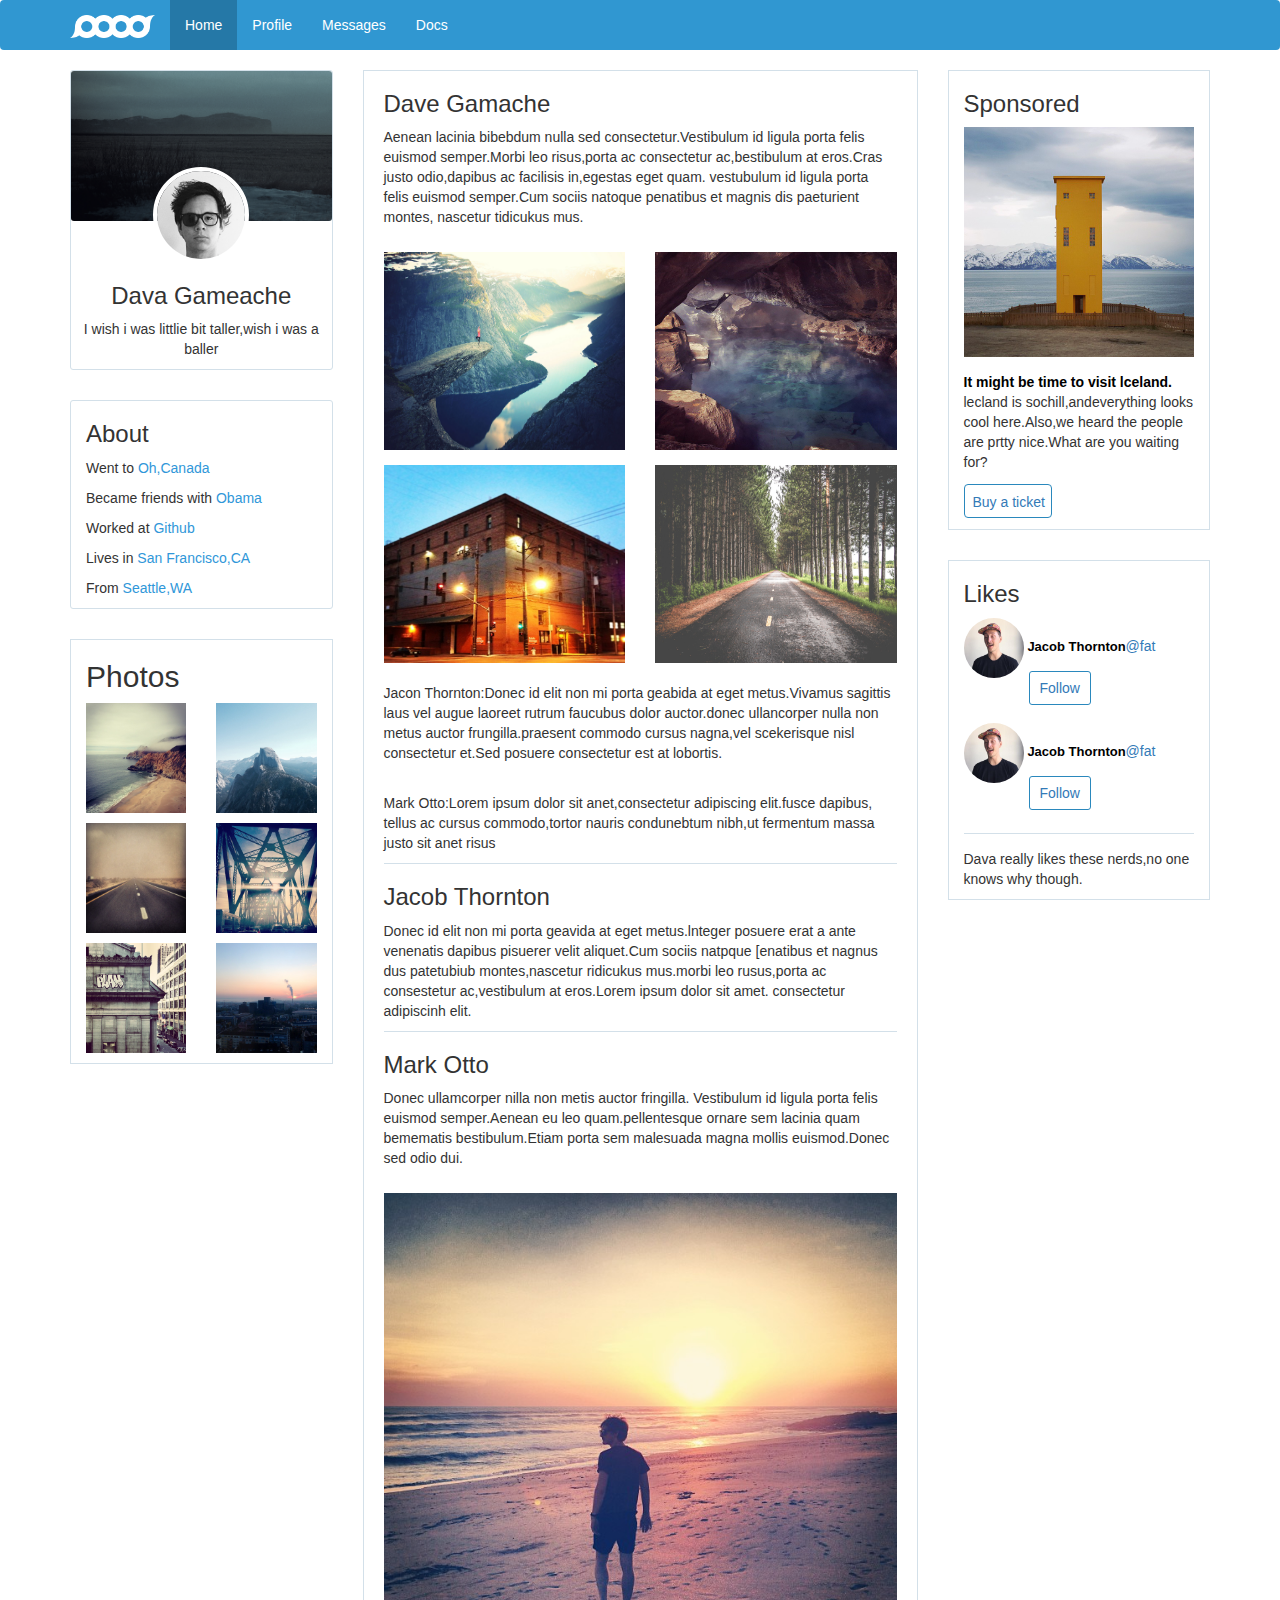
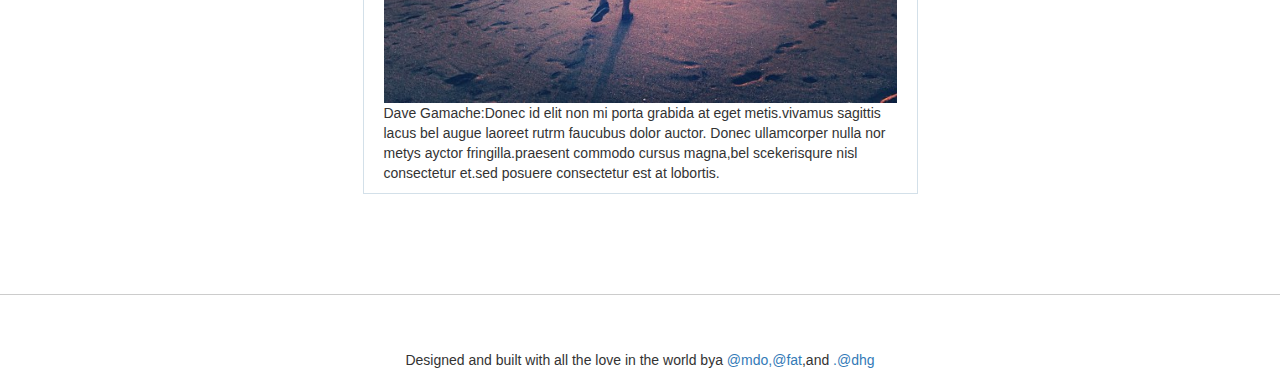
<file: 练习/index.html>
<!DOCTYPE html>
<html lang="en">
<head>
    <meta charset="UTF-8">
    <title>Document</title>
    <meta name="viewport" content="width=device-width, user-scalable=no, initial-scale=1.0, maximum-scale=1.0, minimum-scale=1.0">
    <link rel="stylesheet" href="bootstrap-3.3.4-dist/css/bootstrap.min.css">
    <link rel="stylesheet" href="css/style.css">
</head>
<body>
    <nav class="navbar navbar-default">
          <div class="container">
            <div class="navbar-header">
              <button type="button" class="navbar-toggle collapsed" data-toggle="collapse" data-target="#bs-example-navbar-collapse-1">
                  <span class="sr-only">Toggle navigation</span>
                  <span class="icon-bar"></span>
                  <span class="icon-bar"></span>
                  <span class="icon-bar"></span>
              </button>
              <a class="navbar-brand" href="#"><img src="img/brand-white.png" alt=""></a>
            </div>
            <div class="collapse navbar-collapse" id="bs-example-navbar-collapse-1">
              <ul class="nav navbar-nav">
                <li class="active"><a href="index.html">Home <span class="sr-only">(current)</span></a></li>
                <li><a href="Profile.html">Profile</a></li>
                <li><a href="#">Messages</a></li>
                <li><a href="Docs.html">Docs</a></li>
              </ul>
            </div><!-- /.navbar-collapse -->
         </div><!-- /.container-fluid -->
    </nav>
    
    
    <div class="main">
        <div class="container">
            <div class="row">
                <div class="col-md-3">
                    <div class="border-1">
                        <div class="border-1-img">
                            
                        </div>
                        <div class="border-1-text">
                            <img src="img/avatar-dhg.png" alt="">
                            <h3>Dava Gameache</h3>
                            <p>I wish i was littlie bit taller,wish i was a baller</p>
                        </div>
                    </div>
                    <div class="border-2">
                        <div class="border-2-text">
                            <h3>About</h3>
                            <p>Went to <a href=""><span>Oh,Canada</span></a></p>
                            <p>Became friends with <a href=""><span>Obama</span></a></p>
                            <p>Worked at <a href=""><span>Github</span></a></p>
                            <p>Lives in <a href=""><span>San Francisco,CA</span></a></p>
                            <p>From <a href=""><span>Seattle,WA</span></a></p>
                        </div>
                    </div>
                    <div class="boreder-3">
                       <h2>Photos</h2>
                        <div class="row">
                            <div class="col-md-6">
                                <img src="img/instagram_5.jpg" alt="">
                            </div>
                            <div class="col-md-6">
                                <img src="img/instagram_6.jpg" alt="">
                            </div>
                        </div>
                        <div class="row">
                            <div class="col-md-6">
                                <img src="img/instagram_7.jpg" alt="">
                            </div>
                            <div class="col-md-6">
                                <img src="img/instagram_8.jpg" alt="">
                            </div>
                        </div>
                        <div class="row">
                            <div class="col-md-6">
                                <img src="img/instagram_9.jpg" alt="">
                            </div>
                            <div class="col-md-6">
                                <img src="img/instagram_10.jpg" alt="">
                            </div>
                        </div>
                    </div>
                </div>
                <div class="col-md-6">
                    <div class="center-zt">
                        <div class="center-top">
                            <h3>Dave Gamache</h3>
                            <p>Aenean lacinia bibebdum nulla sed consectetur.Vestibulum id ligula porta felis
euismod semper.Morbi leo risus,porta ac consectetur ac,bestibulum at eros.Cras
justo odio,dapibus ac facilisis in,egestas eget quam. vestubulum id ligula porta felis
euismod semper.Cum sociis natoque penatibus et magnis dis paeturient montes,
 nascetur tidicukus mus.</p>
                           <div class="row">
                                <div class="col-md-6">
                                    <img src="img/unsplash_1.jpg" alt="">
                                </div>
                                <div class="col-md-6">
                                    <img src="img/instagram_1.jpg" alt="">
                                </div>
                            </div>
                            <div class="row">
                                <div class="col-md-6">
                                    <img src="img/instagram_13.jpg" alt="">
                                </div>
                                <div class="col-md-6">
                                    <img src="img/unsplash_2.jpg" alt="">
                                </div>
                            </div>
                            <div class="center-top-text1">
                                <p>Jacon Thornton:Donec id elit non mi porta geabida at eget metus.Vivamus sagittis
laus vel augue laoreet rutrum faucubus dolor auctor.donec ullancorper nulla non
metus auctor frungilla.praesent commodo cursus nagna,vel scekerisque nisl
consectetur et.Sed posuere consectetur est at lobortis.</p>
                                <p>Mark Otto:Lorem ipsum dolor sit anet,consectetur adipiscing elit.fusce dapibus,
tellus ac cursus commodo,tortor nauris condunebtum nibh,ut fermentum massa
justo sit anet risus</p>
                            </div>
                        </div>
                        <div class="centet-center">
                            <h3>Jacob Thornton</h3>
                            <p>Donec id elit non mi porta geavida at eget metus.lnteger posuere erat a ante
venenatis dapibus pisuerer velit aliquet.Cum sociis natpque [enatibus et nagnus
dus patetubiub montes,nascetur ridicukus mus.morbi leo rusus,porta ac consestetur
ac,vestibulum at eros.Lorem ipsum dolor sit amet. consectetur adipiscinh elit.</p>
                        </div>
                        <div class="center-bottom">
                            <div class="center-bottom-text">
                                <h3>Mark Otto</h3>
                                <p>Donec ullamcorper nilla non metis auctor fringilla. Vestibulum id ligula porta felis
euismod semper.Aenean eu leo quam.pellentesque ornare sem lacinia quam
bemematis bestibulum.Etiam porta sem malesuada magna mollis euismod.Donec sed odio dui.</p>
                                <div class="center-bottom-img">
                                    <img src="img/instagram_3.jpg" alt="">
                                </div>
                                <div class="center-bottom-text1">
                                    <p>Dave Gamache:Donec id elit non mi porta grabida at eget metis.vivamus sagittis
lacus bel augue laoreet rutrm faucubus dolor auctor. Donec ullamcorper nulla nor 
metys ayctor fringilla.praesent commodo cursus magna,bel scekerisqure nisl
consectetur et.sed posuere consectetur est at lobortis.</p>
                                </div>
                            </div>
                        </div>
                    </div>
                </div>
                <div class="col-md-3">
                    <div class="right-1">
                        <h3>Sponsored</h3>
                        <div class="right-img">
                            <img src="img/instagram_2.jpg" alt="">
                        </div>
                        <p><span>It might be time to visit lceland.
                        </span>lecland is sochill,andeverything looks cool here.Also,we heard the people are prtty nice.What are you waiting for?</p>
                        <div class="right-a">
                            <a href="">Buy a ticket</a>
                        </div>
                    </div>
                    <div class="right-2">
                        <h3>Likes</h3>
                        <div class="right-2-1">
                            <div class="right-2-pic">
                                <img src="img/avatar-fat.jpg" alt="">
                                <a href=""><span>Jacob Thornton</span>@fat</a>
                            </div>
                            <div class="right-2-a">
                                <a href="">Follow</a>
                            </div>
                        </div>
                        <div class="right-2-2">
                            <div class="right-2-pic">
                                <img src="img/avatar-fat.jpg" alt="">
                                <a href=""><span>Jacob Thornton</span>@fat</a>
                            </div>
                            <div class="right-2-a">
                                <a href="">Follow</a>
                            </div>
                        </div>
                        <div class="right-2-p">
                            <p>Dava really likes these nerds,no one knows why though.</p>
                        </div>
                    </div>
                </div>
            </div>
        </div>
    </div>
    <div class="footer">
       <div class="footer-zt">
           <div class="container">
            <p>Designed and built with all the love in the world bya <a href="">@mdo,@fat</a>,and <a href="">.@dhg</a></p>
            <ul>
                
            </ul>
                
        </div>
       </div>
    </div>
     
     
     
     
    <script src="js/jquery-1.11.1.min.js"></script>
    <script src="bootstrap-3.3.4-dist/js/bootstrap.min.js"></script>
</body>
</html>
</file>
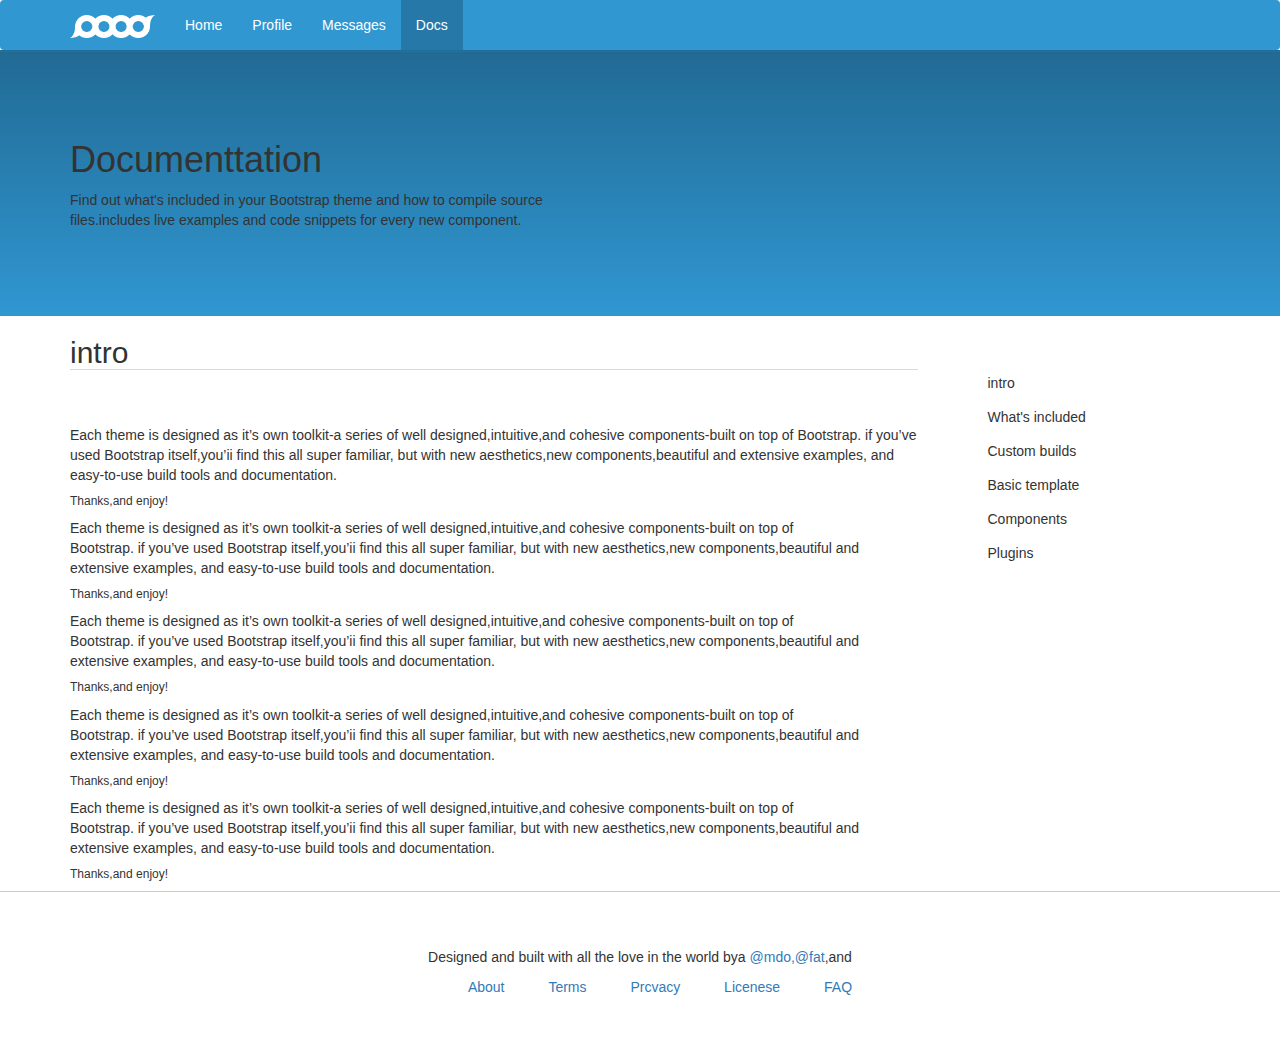
<file: 练习/Docs.html>
<!DOCTYPE html>
<html lang="en">
<head>
    <meta charset="UTF-8">
    <title>Document</title>
    <link rel="stylesheet" href="bootstrap-3.3.4-dist/css/bootstrap.min.css">
    <link rel="stylesheet" href="css/docs.css">
</head>
<body>
    <nav class="navbar navbar-default">
          <div class="container">
            <div class="navbar-header">
              <button type="button" class="navbar-toggle collapsed" data-toggle="collapse" data-target="#bs-example-navbar-collapse-1">
                  <span class="sr-only">Toggle navigation</span>
                  <span class="icon-bar"></span>
                  <span class="icon-bar"></span>
                  <span class="icon-bar"></span>
              </button>
              <a class="navbar-brand" href="#"><img src="img/brand-white.png" alt=""></a>
            </div>
            <div class="collapse navbar-collapse" id="bs-example-navbar-collapse-1">
              <ul class="nav navbar-nav">
                <li><a href="index.html">Home <span class="sr-only">(current)</span></a></li>
                <li><a href="Profile.html">Profile</a></li>
                <li><a href="#">Messages</a></li>
                <li class="active"><a href="Docs.html">Docs</a></li>
              </ul>
            </div><!-- /.navbar-collapse -->
         </div><!-- /.container-fluid -->
    </nav>
    <div class="banner">
       <div class="container">
           <h1>Documenttation</h1>
            <p>Find out what's included in your Bootstrap theme and how to compile source</br>
files.includes live examples and code snippets for every new component.</p>
       </div> 
    </div>
    <section>
       <div class="container">
      
        <div class="row">
            <div class="col-md-9">
                <h2>intro</h2>
                <p>Each theme is designed as it’s own toolkit-a series of well designed,intuitive,and cohesive components-built on top of 
Bootstrap. if you’ve used Bootstrap itself,you’ii find this all super familiar, but with new aesthetics,new components,beautiful 
and extensive examples, and easy-to-use build tools and documentation.</p>
                <h6>Thanks,and enjoy!</h6>        
                 <p>Each theme is designed as it’s own toolkit-a series of well designed,intuitive,and cohesive components-built on top of <br/>
Bootstrap. if you’ve used Bootstrap itself,you’ii find this all super familiar, but with new aesthetics,new components,beautiful 
and extensive examples, and easy-to-use build tools and documentation.</p>
                <h6>Thanks,and enjoy!</h6>       
                  <p>Each theme is designed as it’s own toolkit-a series of well designed,intuitive,and cohesive components-built on top of <br/>
Bootstrap. if you’ve used Bootstrap itself,you’ii find this all super familiar, but with new aesthetics,new components,beautiful 
and extensive examples, and easy-to-use build tools and documentation.</p>
                <h6>Thanks,and enjoy!</h6>        
                 <p>Each theme is designed as it’s own toolkit-a series of well designed,intuitive,and cohesive components-built on top of <br/>
Bootstrap. if you’ve used Bootstrap itself,you’ii find this all super familiar, but with new aesthetics,new components,beautiful 
and extensive examples, and easy-to-use build tools and documentation.</p>
                <h6>Thanks,and enjoy!</h6>        
                 <p>Each theme is designed as it’s own toolkit-a series of well designed,intuitive,and cohesive components-built on top of <br/>
Bootstrap. if you’ve used Bootstrap itself,you’ii find this all super familiar, but with new aesthetics,new components,beautiful 
and extensive examples, and easy-to-use build tools and documentation.</p>
                <h6>Thanks,and enjoy!</h6>
                
            </div>
            <div class="col-md-3">
                <ul>
                    <li>intro</li>
                    <li>What's included</li>
                    <li>Custom builds</li>
                    <li>Basic template</li>
                    <li>Components</li>
                    <li>Plugins</li>
                </ul>
            </div>
        </div>
        </div>
    </section>
    
    
    
    
    
    
    
    <div class="footer">
       <div class="footer-zt">
           <div class="container">
            <p>Designed and built with all the love in the world bya <a href="">@mdo,@fat</a>,and <a href="@dhg."></a></p>
            <div class="footer-a">
                <a href="">About</a>
                <a href="">Terms</a>
                <a href="">Prcvacy</a>
                <a href="">Licenese</a>
                <a href="">FAQ</a>
            </div>
        </div>
       </div>
    </div
    
    <script src="js/jquery-1.11.1.min.js"></script>
    <script src="bootstrap-3.3.4-dist/js/bootstrap.min.js"></script>
</body>
</html>
</file>
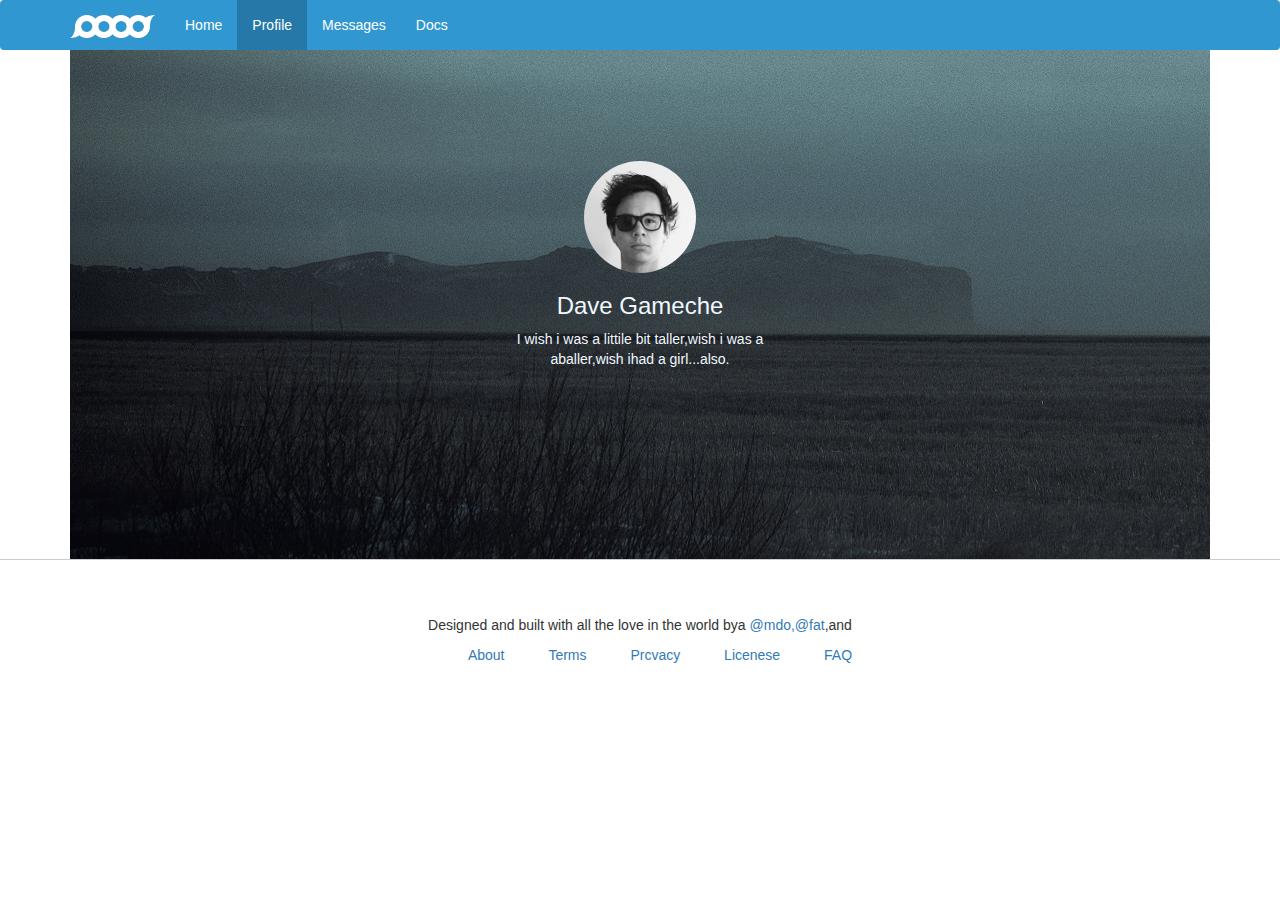
<file: 练习/Profile.html>
<!DOCTYPE html>
<html lang="en">
<head>
    <meta charset="UTF-8">
    <title>Document</title>
    <link rel="stylesheet" href="bootstrap-3.3.4-dist/css/bootstrap.min.css">
    <link rel="stylesheet" href="css/Profilce.css">
</head>
<body>
    <nav class="navbar navbar-default">
          <div class="container">
            <div class="navbar-header">
              <button type="button" class="navbar-toggle collapsed" data-toggle="collapse" data-target="#bs-example-navbar-collapse-1">
                  <span class="sr-only">Toggle navigation</span>
                  <span class="icon-bar"></span>
                  <span class="icon-bar"></span>
                  <span class="icon-bar"></span>
              </button>
              <a class="navbar-brand" href="#"><img src="img/brand-white.png" alt=""></a>
            </div>
            <div class="collapse navbar-collapse" id="bs-example-navbar-collapse-1">
              <ul class="nav navbar-nav">
                <li class=""><a href="index.html">Home <span class="sr-only">(current)</span></a></li>
                <li class="active"><a href="Profile.html">Profile</a></li>
                <li><a href="#">Messages</a></li>
                <li><a href="Docs.html">Docs</a></li>
              </ul>
            </div><!-- /.navbar-collapse -->
         </div><!-- /.container-fluid -->
    </nav>
    <div class="main">
        <div class="container">
            <div class="main-zt">
                <img src="img/avatar-dhg.png" alt="">
                <h3>Dave Gameche</h3>
                <p>I wish i was a littile bit taller,wish i was a<br/> aballer,wish ihad a girl...also.</p>
            </div>
        </div>
    </div>
    <div class="section">
        <div class="container">
            
        </div>
    </div>
    
    
    <div class="footer">
       <div class="footer-zt">
           <div class="container">
            <p>Designed and built with all the love in the world bya <a href="">@mdo,@fat</a>,and <a href="@dhg."></a></p>
            <div class="footer-a">
                <a href="">About</a>
                <a href="">Terms</a>
                <a href="">Prcvacy</a>
                <a href="">Licenese</a>
                <a href="">FAQ</a>
            </div>
        </div>
       </div>
    </div>
    
    
    <script src="js/jquery-1.11.1.min.js"></script>
    <script src="bootstrap-3.3.4-dist/js/bootstrap.min.js"></script>
</body>
</html>
</file>
<file: 练习/css/style.css>
.navbar-default {
    background-color: #3097d1;
    border: none;
}
.navbar-brand>img {
    display: block;
    width: 85px;
    height: 23px;
}
.navbar-default .navbar-nav>.active>a, .navbar-default .navbar-nav>.active>a:focus, .navbar-default .navbar-nav>.active>a:hover {
    color: #fff;
    background-color: #2578a7;
}
.navbar-default .navbar-nav>li>a {
    color: #fff;
}
.main .border-1{
    text-align: center;
    border: 1px solid #d3e0e9;
    border-radius: 3px;
    margin-bottom: 30px;
}
.main .border-1 .border-1-img{
    background-image: url(../img/iceland.jpg);
    width: 100%;
    height: 150px;
    background-size: cover;
    border-radius: 3px;
}
.main .border-1 .border-1-text img{
    border-radius: 50%;
    width: 96px;
    height: 96px;
    border: 4px solid #fff;
    margin-top: -54px;
}
.main .border-2{
    border: 1px solid #d3e0e9;
    border-radius: 3px;
    padding-left: 15px;
    margin-bottom: 30px;
}
.main .border-2 span{
    color: #3097d9;
}
.main .border-2 a{
    text-decoration: none;
}
.main .border3-3{
    border: 1px solid #d3e0e9;
    padding-left: 15px;
    padding-right: 15px;
}
.main .boreder-3 img{
    width: 100%;
    height: 110px;
    margin-bottom: 10px;
}
.main .boreder-3{
    border: 1px solid #d3e0e9;
    padding-left: 15px;
    padding-right: 15px;
}
.main .center-zt{
    border: 1px solid #d3e0e9;
    padding-left: 20px;
    padding-right: 20px;
    margin-bottom: 100px;
}
.main .center-zt img{
    width: 100%;
    height: 213px;
    padding-top: 15px;
}
.main .center-zt .center-top-text1 p{
    padding-top: 20px;
}
.main .center-zt .centet-center{
    border-top: 1px solid #d3e0e9;
    border-bottom: 1px solid #d3e0e9;
}
.main .center-zt .center-bottom-img img{
    height: 525px;
}
}
.main .center-zt .center-bottom-text1 p{
    padding-top: 40px;
}
.main .right-img img{
    width: 100%;
    height: 230px;
}
.main .right-1 p{
    padding-top: 15px;
}
.main .right-1 span{
    font-size: 14px;
    color: #000;
    font-weight: 600;
}
.main .right-1{
    border: 1px solid #d3e0e9;
    padding-left: 15px;
    padding-right: 15px;
}
.main .right-1 a{
    padding: 9px 6px 7px 8px;
    border: 1px solid #2a88bd;
    border-radius: 4px;
    text-decoration: none;
}
.main .right-a{
    padding-bottom: 17px;
    padding-top: 10px;
}
.main .right-2{
    border: 1px solid #d3e0e9;
    padding-left: 15px;
    padding-right: 15px;
    margin-top: 30px;
}
.main .right-2 img{
    width: 60px;
    height: 60px;
    border-radius: 30px;
}
.main .right-2-a a{
    padding: 8px 10px;
    border: 1px solid #2a88bd;
    border-radius: 3px;
    margin-left: 65px;
}
.main .right-2 span{
    color: #000;
    font-size: 13px;
    font-weight: 600;
}
.main .right-2 a{
    text-decoration: none;
}
.main .right-2 .right-2-2{    
    padding-top: 25px;
}
.main .right-2-p{
    margin-top: 20px;
}
.main .right-2 p{
    border-top: 1px solid #d3e0e9;
    margin-top: 30px;
    padding-top: 15px;
}
.footer{
    text-align: center;
}
.footer .footer-a a{
    padding-left: 40px;
    padding-bottom: 60px;
    text-decoration: none;
}
.footer .footer-zt{
    border-top: 1px solid #cccccc;
    padding-top: 55px;
}
@media (max-width:768px){
    .border-2,.boreder-3,.center-top,.centet-center,.center-bottom,.right-1,.right-2{
        text-align: center;
    }
}
</file>
<file: 练习/css/docs.css>
.navbar-default {
    background-color: #3097d1;
    border: none;
}
.navbar-brand>img {
    display: block;
    width: 85px;
    height: 23px;
}
.navbar-default .navbar-nav>.active>a, .navbar-default .navbar-nav>.active>a:focus, .navbar-default .navbar-nav>.active>a:hover {
    color: #fff;
    background-color: #2578a7;
}
.navbar-default .navbar-nav>li>a {
    color: #fff;
}
.navbar {
     margin-bottom: auto; 
}
.banner{
    background-image: url(../img/bg.png);
    height: 266px;
}
.banner h1{
    padding-top: 70px;
}

section h2{
    border-bottom: 1px solid #d4dbe0;
    margin-bottom: 55px;
}
section ul{
    list-style: none;
    margin-top: 50px;
}

section li{
    padding-top: 7px;
    padding-bottom: 7px;
}



.footer{
    text-align: center;
}
.footer .footer-a a{
    padding-left: 40px;
    padding-bottom: 60px;
}
.footer .footer-zt{
    border-top: 1px solid #cccccc;
    padding-top: 55px;
}
</file>
<file: 练习/css/Profilce.css>
.navbar-default {
    background-color: #3097d1;
    border: none;
}
.navbar-brand>img {
    display: block;
    width: 85px;
    height: 23px;
}
.navbar-default .navbar-nav>.active>a, .navbar-default .navbar-nav>.active>a:focus, .navbar-default .navbar-nav>.active>a:hover {
    color: #fff;
    background-color: #2578a7;
}
.navbar-default .navbar-nav>li>a {
    color: #fff;
}
.navbar {
     margin-bottom: auto; 
}
.main{
    text-align: center;
}
.main .main-zt{
    background-image: url(../img/iceland.jpg);
    color: aliceblue;
    padding-top: 111px;
    padding-bottom: 180px;
    
}
.main .main-zt img{
    border-radius: 50%;
    width: 112px;
    height: 112px;
}








.footer{
    text-align: center;
}
.footer .footer-a a{
    padding-left: 40px;
    padding-bottom: 60px;
}
.footer .footer-zt{
    border-top: 1px solid #cccccc;
    padding-top: 55px;
}
</file>
